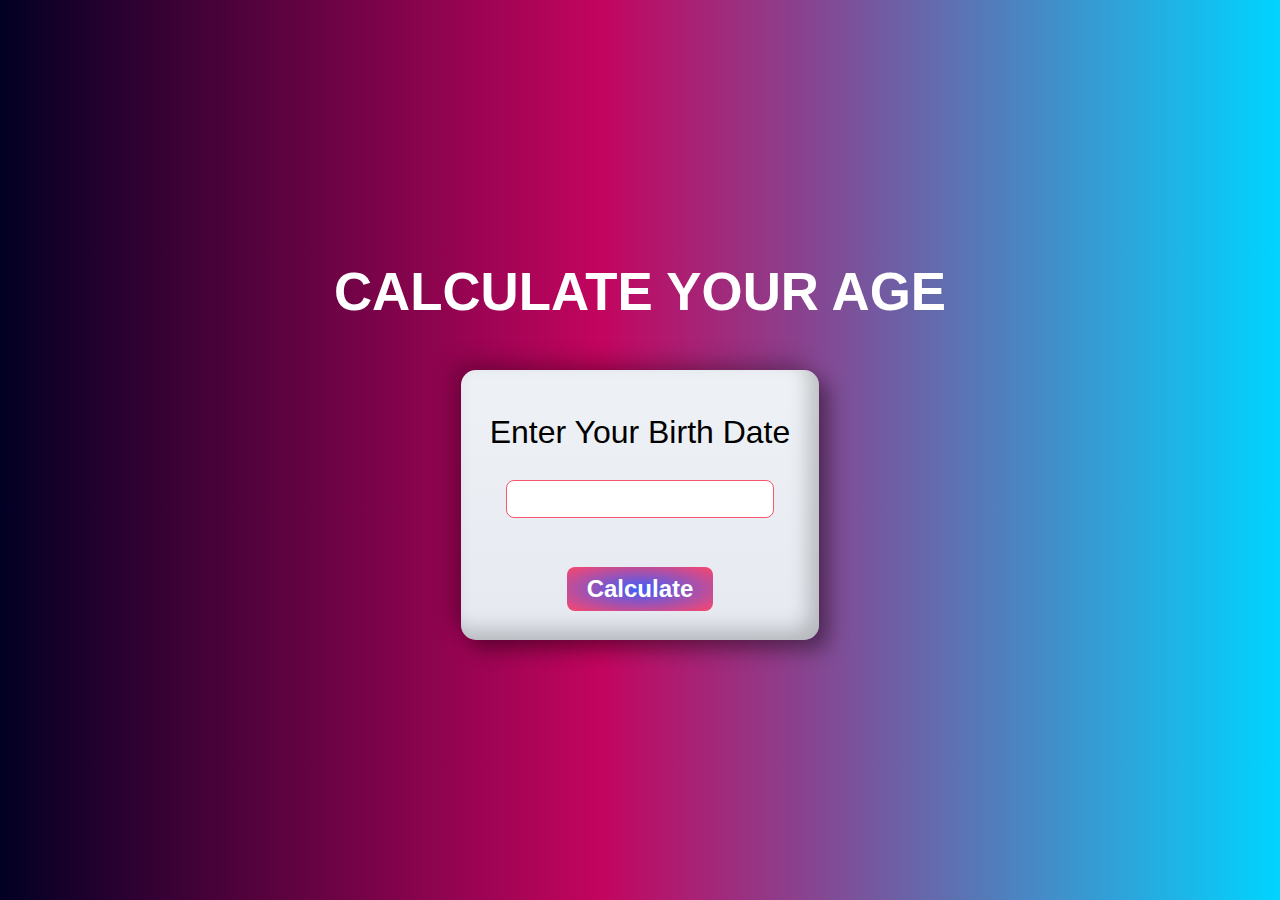
<file: Age_Calculator/index.html>
<!DOCTYPE HTML>
<html lang="en">
    <head>
        <meta charset="UTF-8" />
        <meta http-equiv="X-UA-Compatible" content="IE-edge" />
        <meta name="viewport" content="width=device-width, initail-scale = 1.0" />
        <title>Age Calculator</title>
        <link rel="stylesheet" href="https://cdnjs.cloudflare.com/ajax/libs/font-awesome/6.2.0/css/all.min.css">
        <link rel="stylesheet" href="styles.css" />
    </head>
    <body>
    <h1>Calculate your age <i class="fa-solid-fa-calculator"></i></h1>
    <div class="container">
        <label for="birth"> Enter Your Birth Date</label>
        <input type="data" name="birth" id="birth" required />
        <button id="submit">Calculate</button>
        <p id="result"></p>
    </div>

    <script src = "script.js"></script>
    </body>
</html>
</file>
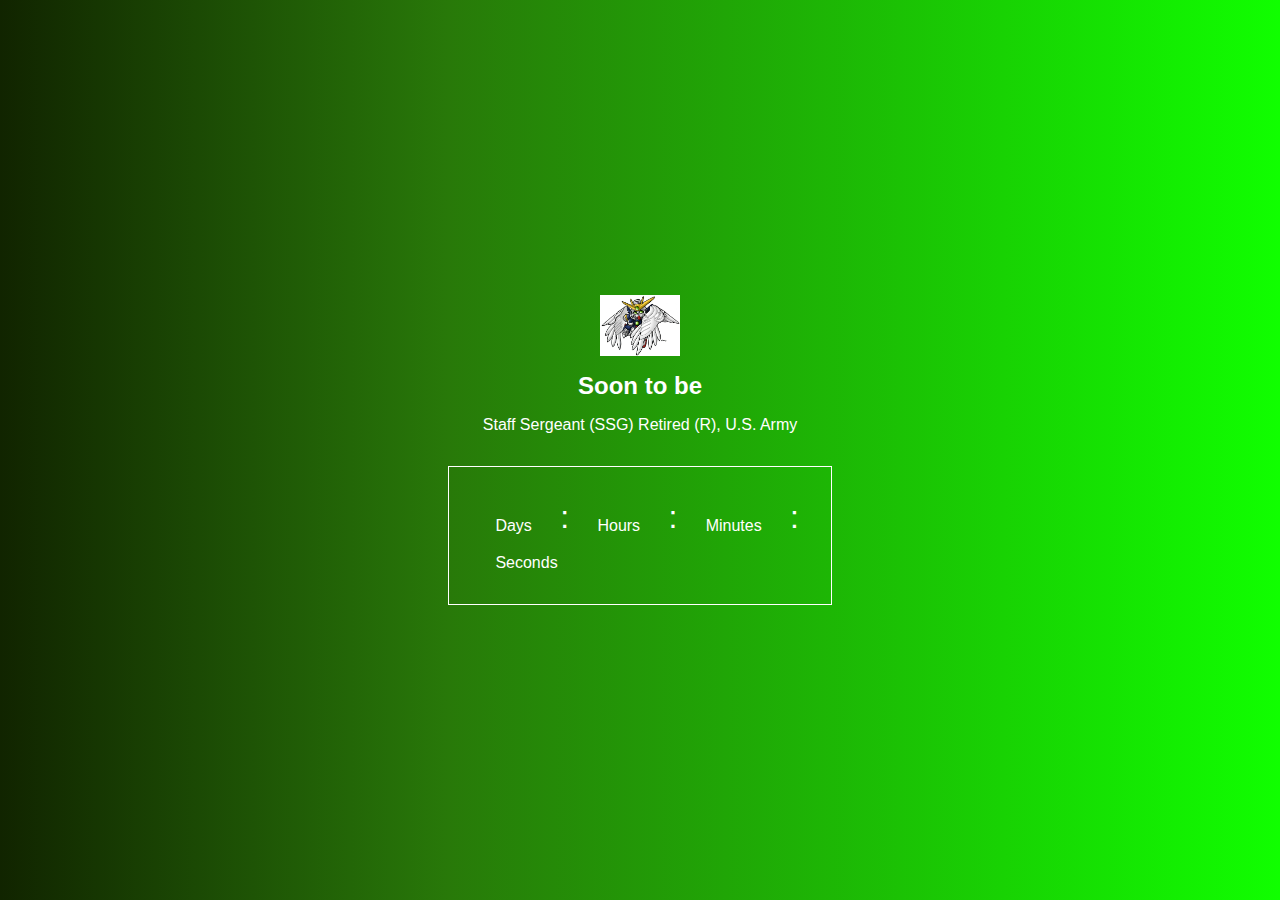
<file: countdown_timer/index.html>
<!DOCTYPE html>
<html lang="en">

<head>
    <meta charset="UTF-8">
    <meta http-equiv="X-UA-Compatible" content="IE=edge">
    <meta name="viewport" content="width=device-width, initial-scale=1.0">
    <title> Timer </title>
    <!-- CSS File -->
    <link rel="stylesheet" href="style.css">
</head>

<body>

    <section class="container">
        <!-- my logo  -->
        <img src="chibiwz.jpg" alt="Wing Zero Mini">
        <h2 class="coming-soon"> Soon to be </h2>
        <p> Staff Sergeant (SSG) Retired (R), U.S. Army </p>
        <div class="timer-container">
            <p><span id="days"></span> <br><span>Days</span></p><span class="columns">:</span>
            <p><span id="hours"></span> <br><span> Hours </span></p><span class="columns">:</span>
            <p> <span id="minutes"></span> <br><span> Minutes </span></p><span class="columns">:</span>
            <p> <span id="seconds"></span><br><span> Seconds </span></p>
        </div>
    </section>

</body>
<!-- JavaScript File -->
<script src="script.js"></script>

</html>
</file>
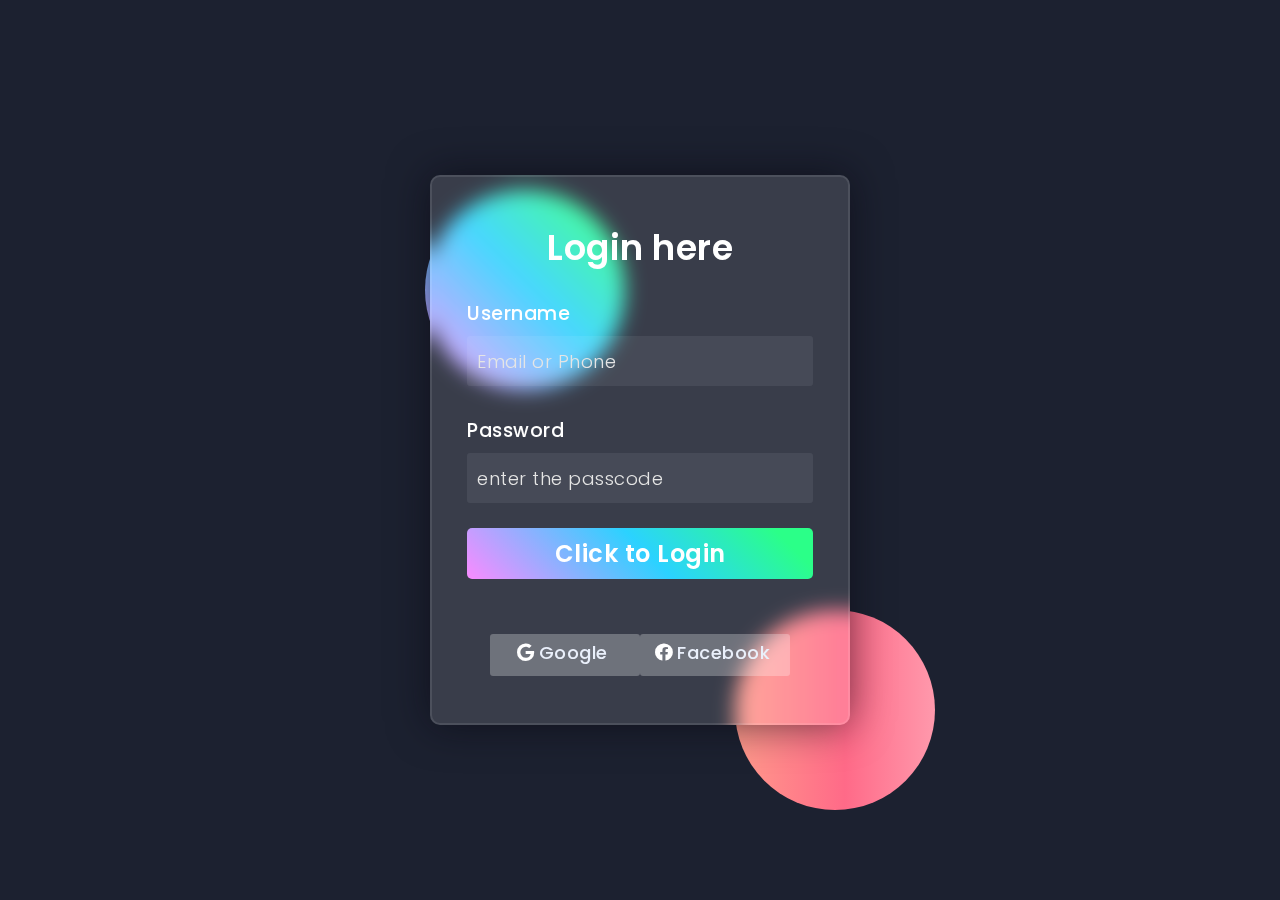
<file: Login Form/index.html>
<!DOCTYPE html>
<html lang="en">
  <head>
    <meta charset="UTF-8" />
    <meta http-equiv="X-UA-Compatible" content="IE=edge" />
    <meta name="viewport" content="width=device-width, initial-scale=1.0" />
    <title>Login Form</title>
    <link rel="stylesheet" href="https://cdnjs.cloudflare.com/ajax/libs/font-awesome/5.15.4/css/all.min.css"/>
    <link href="https://fonts.googleapis.com/css2?family=Poppins:wght@300;500;600&display=swap" rel="stylesheet"/>
    <link rel="stylesheet" href="styles.css" />
  </head>
    <body>
    <div class="background">
        <div class="shape"></div>
        <div class="shape"></div>
    </div>
    <form>
        <h3>Login here</h3>
        <label for="username">Username</label>
        <input type="text" placeholder="Email or Phone" id="username"/>
        <label for="password">Password</label>
        <input type="password" placeholder="enter the passcode" />
        <button>Click to Login</button>
        <div class="social">
            <div class="go"><i class="fab fa-google"></i>Google</div>
            <div class="fb"><i class="fab fa-facebook"></i>Facebook</div>
        </div>
    </form>
    </body>
</html>
</file>
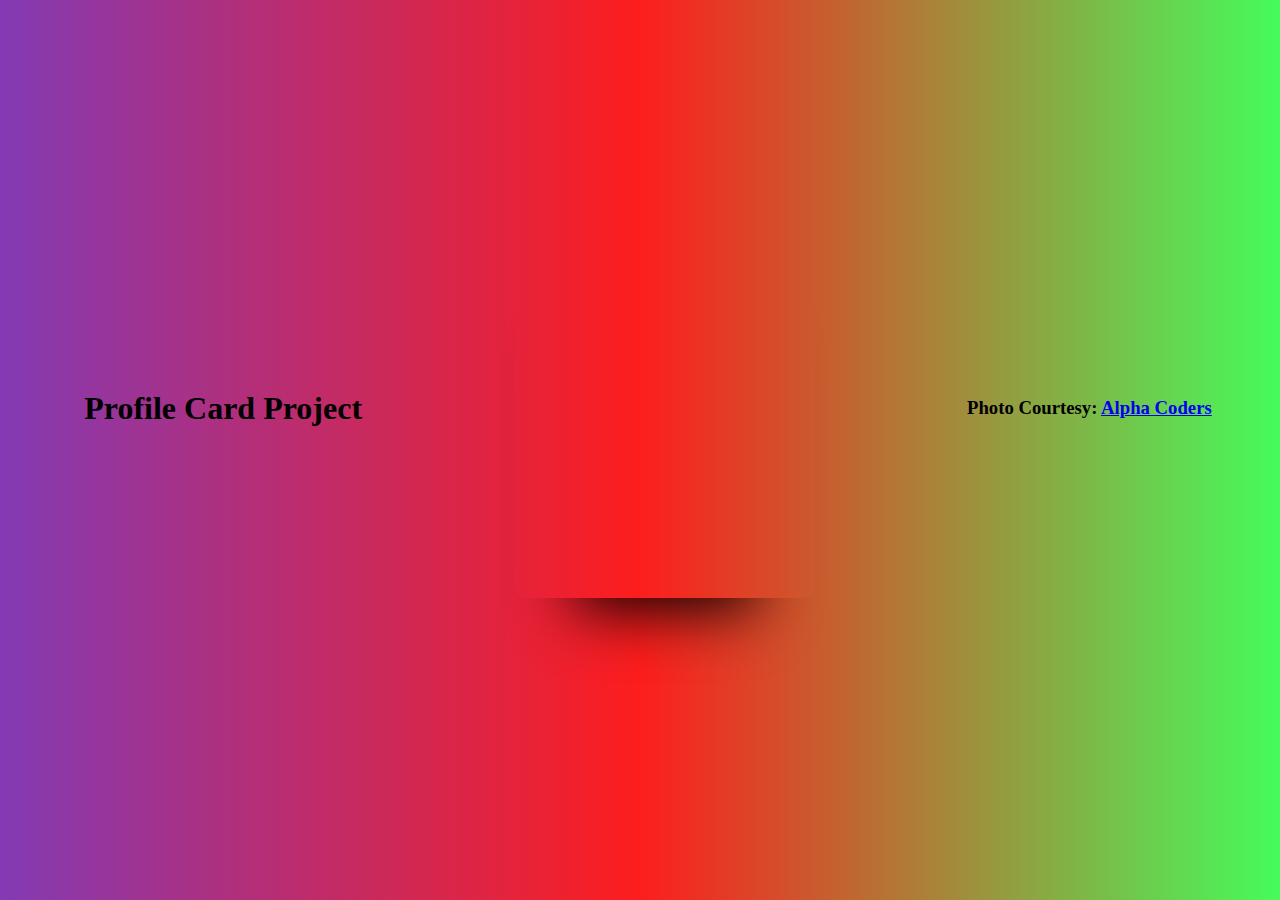
<file: Profile_Card_2/index.html>
<!DOCTYPE html>
<html lang="en">
<head>
  <title>Profile Card</title>
  <meta charset="UTF-8" />
  <meta name="viewport" content="width=device-width,initial-scale=1.0" />
  <link rel="stylesheet" type="text/css" href="style.css" />
  <link rel="stylesheet" href="https://maxcdn.bootstrapcdn.com/font-awesome/4.7.0/css/font-awesome.min.css">
</head>
<body>
  <div class="container">
    <h1>Profile Card Project</h1>
    <div class="card card0">
      <div class="border">
        <h2>texas_code_guy</h2>
        <div class="icons">
          <i class="fa fa-codepen" aria-hidden="true"></i>
          <i class="fa fa-instagram" aria-hidden="true"></i>
          <i class="fa fa-dribble" aria-hidden="true"></i>
          <i class="fa fa-twitter" aria-hidden="true"></i>
          <i class="fa fa-facebook" aria-hidden="true"></i>
        </div>
      </div>
    </div>
    <h3>Photo Courtesy: <a href="https://wall.alphacoders.com/big.php?i=1041483">Alpha Coders</a></h3>
  </div>
</body>
</html>
</file>
<file: Age_Calculator/styles.css>
* {
    font-family: "Poppins", sans-serif;
    padding: 0;
    margin: 0;
}

body {
    height: 100vh;
    display: flex;
    justify-content: center;
    align-items: center;
    flex-direction: column;
    background-image: linear-gradient(90deg, #020024 0%, #C3055F 47%, #00D4FF 100%);
}

.container {
    background-image: linear-gradient(to top, #E6E9F0 0%, #EEF1F5 100%);
    width: 28%;
    min-height: 30%;
    box-shadow: 10px 10px 20px rgba(0, 0, 0, 0.399), inset -10px -10px 20px rgba(0, 0, 0, 0.214), -10px -10px 20px rgba(0, 0, 0, 0.214);
    padding: 40px, 60px;
    display: flex;
    flex-direction: column;
    justify-content: space-evenly;
    align-items: center;
    border-radius: 15px;
    color: black;
}

h1 {
    color: #FFF;
    font-size: 3.3rem;
    margin-bottom: 3rem;
    text-transform: uppercase;
}

label {
    margin-top: 15px;
    color: black;
    font-size: 2rem;
    font-weight: 500;
}

input {
    text-align: center;
    padding: 8px;
    cursor: pointer;
    border-radius: 8px;
    font-size: 18px;
    width: 70%;
    height: 20px;
    outline: none;
    border: 1px solid #F5576C;
}

button {
    padding: 8px 20px;
    font-weight: 600;
    border-radius: 8px;
    margin-top: 20px;
    font-size: 1.5rem;
    border: none;
    transition: 0.4s;
    color: #FFF;
    background-image: radial-gradient(#3F5EFB 0%, #FC466B 100%);
}

button:hover {
    transform: scale(1.1);
    cursor: pointer;
}

p {
    margin-top: 40px;
    color: white;
    background-color: #000000;
    padding: 8px 30px;
    font-size: 1.3rem;
    border-radius: 8px;
    display: none;
}

span {
    font-weight: 600;
    color: #F5576C;
    font-size: 1.5rem;
}
</file>
<file: countdown_timer/style.css>
* {
    margin: 0;
    padding: 0;
    box-sizing: border-box;
    font-family: sans-serif;
}

body {
    color: white;
    background: rgb(17,36,0);
    background: linear-gradient(90deg, rgba(17,36,0,1) 0%, rgba(40,121,9,1) 35%, rgba(16,255,0,1) 100%);
}

.container {
    width: 100%;
    height: 100vh;
    display: flex;
    flex-direction: column;
    justify-content: center;
    align-items: center;
}

.container h2 {
    margin: 1rem 0;
}

.container img {
    width: 5rem;
}

.timer-container {
    margin-top: 2rem;
    border: 1px solid white;
    width: 100%;
    padding: 2rem;
    display: flex;
    text-align: center;
    justify-content: space-between;
    flex-wrap: wrap;
    width: 30%;
    overflow: hidden;
    box-sizing: border-box;
}

.timer-container p {
    margin: 0 0.9rem;
}

.columns {
    font-size: 2rem;
}
</file>
<file: Login Form/styles.css>
*,
*:before,
*:after {
    padding: 0;
    margin: 0;
    box-sizing: border-box;
}

body {
    background-color: #1C2130;
}

.background {
    width: 430px;
    height: 520px;
    position: absolute;
    transform: translate(-50%, -50%);
    left: 50%;
    top: 50%;
}

.background .shape {
    height: 200px;
    width: 200px;
    position: absolute;
    border-radius: 50%;
}

.shape:first-child {
    background-color: #FF9A8B;
    background-image: linear-gradient(45deg, #FA8BFF 0%, #2BD2FF 52%, #2BFF88 90%);
}

.shape:last-child {
    background-color: #FF9A8B;
    background-image: linear-gradient(90deg, #FF9A8B 0%, #FF6A88 55%, #FF99AC 100%);
    right: -80px;
    bottom: -100px;
}

form {
    height: 550px;
    width: 420px;
    background-color: rgba(255, 255, 255, 0.13);
    position: absolute;
    transform: translate(-50%, -50%);
    top: 50%;
    left: 50%;
    border-radius: 10px;
    backdrop-filter: blur(10px);
    border: 2px solid rgba(255, 255, 255, 0.1);
    box-shadow: 0 0 40px rgba(8, 7, 16, 0.6);
    padding: 50px 35px;
}

form * {
    font-family: "Poppins", sans-serif;
    color: #FFFFFF;
    letter-spacing: 0.5px;
    outline: none;
    border: none;
}

form h3 {
    font-size: 35px;
    color: #FFF;
    font-weight: 600;
    line-height: 42px;
    text-align: center;
}

label {
    display: block;
    margin-top: 30px;
    font-size: 19px;
    font-weight: 500;
}

input {
    display: block;
    height: 50px;
    width: 100%;
    background-color: rgba(255, 255, 255, 0.07);
    border-radius: 3px;
    padding: 0 10px;
    margin-top: 8px;
    font-size: 18px;
    font-weight: 300;
}

::placeholder {
    color: #E5E5E5;
}

button {
    width: 100%;
    margin: 25px auto;
    color: rgb(255, 255, 255);
    background-color: #FA8BFF;
    background-image: linear-gradient(45deg, #FA8BFF 0%, #2BD2FF 52%, #2BFF88 90%);
    padding: 8px 0;
    font-size: 24px;
    font-weight: 600;
    border-radius: 5px;
    cursor: pointer;
    transition: 0.2s ease-out;
}

button:hover {
    transform: scale(1.02);
}

.social {
    margin-top: 30px;
    display: flex;
    justify-content: center;
}

.social div {
    width: 150px;
    border-radius: 3px;
    padding: 5px 10px 10px 5px;
    background-color: rgba(255, 255, 255, 0.27);
    color: #EAF0FB;
    text-align: center;
    font-size: 18px;
    font-weight: 500;
}

.social div:hover {
    background-color: rgba(255, 255, 255, 0.47);
    cursor: pointer;
}

.social fb {
    margin-left: 25px;
}

.social i {
    margin-right: 4px;
    color: white;
    font-size: 18px;
    border-radius: 50%;
}
</file>
<file: Profile_Card_2/style.css>
body {
    background: rgb(131,58,180);
    background: linear-gradient(90deg, rgba(131,58,180,1) 0%, rgba(253,29,29,1) 50%, rgba(69,252,90,1) 100%);
}

.container {
    height: 100vh;
    width: 100vw;
    max-height: 800px;
    max-width: 1280px;
    min-height: 600px;
    min-width: 1000px;
    display: flex;
    justify-content: space-around;
    align-items: center;
    margin: 0 auto;
}

.border {
    height: 369px;
    width: 290px;
    background: transparent;
    border-radius: 10px;
    transition: border 1s;
    position: relative;
}

.border:hover {
    border: 1px solid #fff;
}

.card {
    height: 379px;
    width: 300px;
    background: #808080;
    border-radius: 10px;
    transition: background 0.8s;
    overflow: hidden;
    background: #000;
    box-shadow: 0 70px 63px -60px #000;
    display: flex;
    justify-content: center;
    align-items: center;
    position: relative;
}

.card0 {
    background: url("https://th.bing.com/th/id/R.eb3a7c97dc783da597e4f4211aabb7bb?rik=s%2bXKXtPAXfQSWg&pid=ImgRaw&r=0") center center no-repeat;
    background-size: 600px;
}

.card0:hover {
    background: url("https://th.bing.com/th/id/R.eb3a7c97dc783da597e4f4211aabb7bb?rik=s%2bXKXtPAXfQSWg&pid=ImgRaw&r=0") right center no-repeat;
    background-size: 600px;
}

.card0:hover h2 {
    opacity: 1;
}

.card0:hover .fa {
    opacity: 1;
}

h2 {
    font-family: 'Helvetica Neue', Helvetica, Arial, sans-serif;
    color: #FFF;
    margin: 20px;
    opacity: 0;
    transition: opacity 1s;
}

.fa {
    opacity: 0;
    transition: opacity 1s;
}
.icons {
    position: absolute;
    fill: #FFF;
    color: #FFF;
    height: 130px;
    top: 226px;
    width: 50px;
    display: flex;
    flex-direction: column;
    align-items: center;
    justify-content: space-around;
}
</file>
